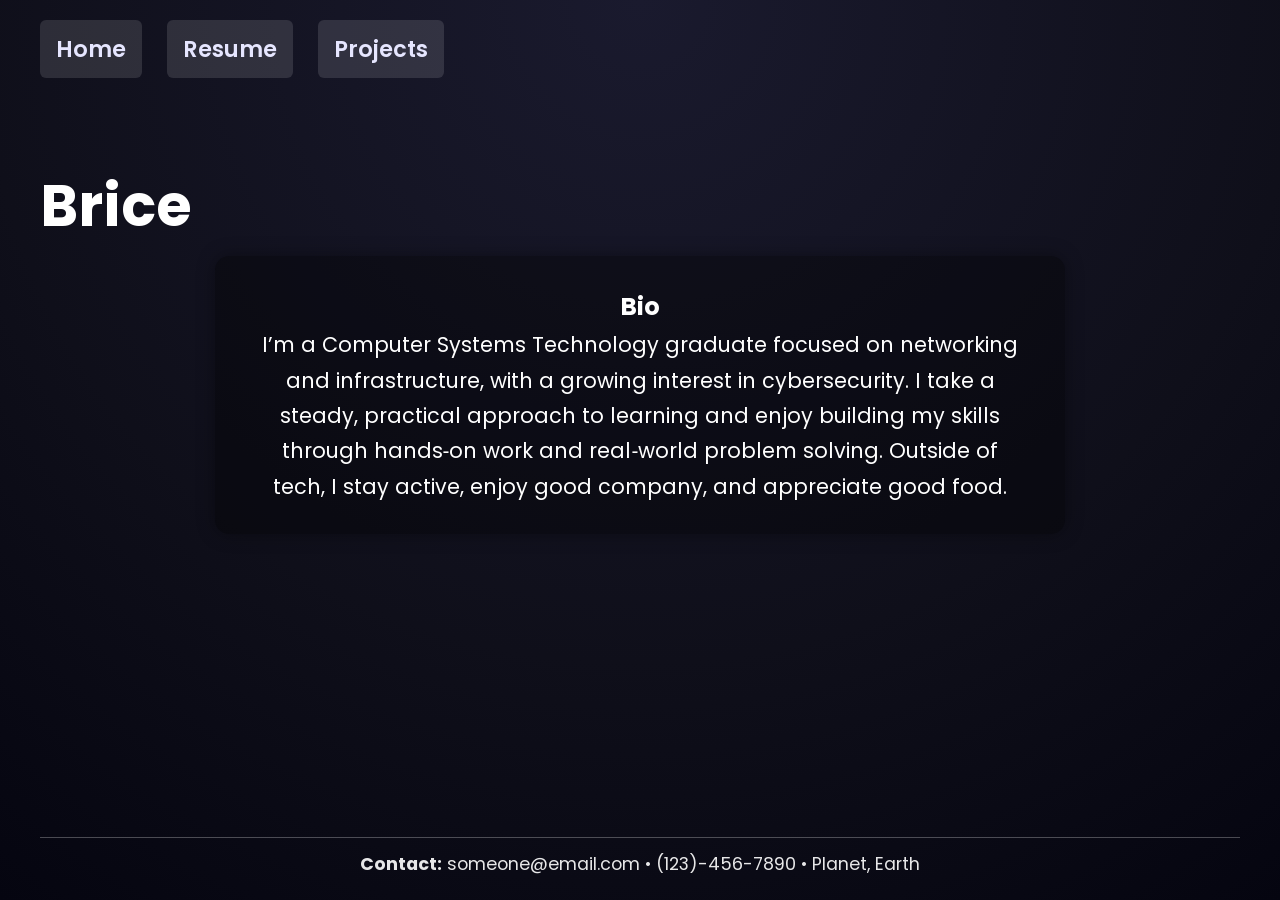
<file: index.html>
<!DOCTYPE html>
<html lang="en">
<head>
  <meta charset="UTF-8" />
  <title>Home</title>
  <link href="https://fonts.googleapis.com/css2?family=Poppins:wght@300;400;600;700&display=swap" rel="stylesheet">
  <link rel="stylesheet" href="style.css?v=12">
</head>
<body>
  <div class="page">

    <header class="top-bar">
      <nav class="nav-links">
        <a href="index.html">Home</a>
        <a href="resume.html">Resume</a>
        <a href="projects.html">Projects</a>
      </nav>
    </header>

    <main class="content">
      <h1 class="home-name">Brice</h1>

      <section class="bio">
        <h3>Bio</h3>
        <p>
          I’m a Computer Systems Technology graduate focused on networking and infrastructure, with a growing
    interest in cybersecurity. I take a steady, practical approach to learning and enjoy building my
    skills through hands‑on work and real‑world problem solving. Outside of tech, I stay active, enjoy
    good company, and appreciate good food.
        </p>
      </section>
    </main>

    <footer class="footer">
      <p><strong>Contact:</strong> someone@email.com • (123)-456-7890 • Planet, Earth</p>
    </footer>

  </div>
</body>
</html>
</file>
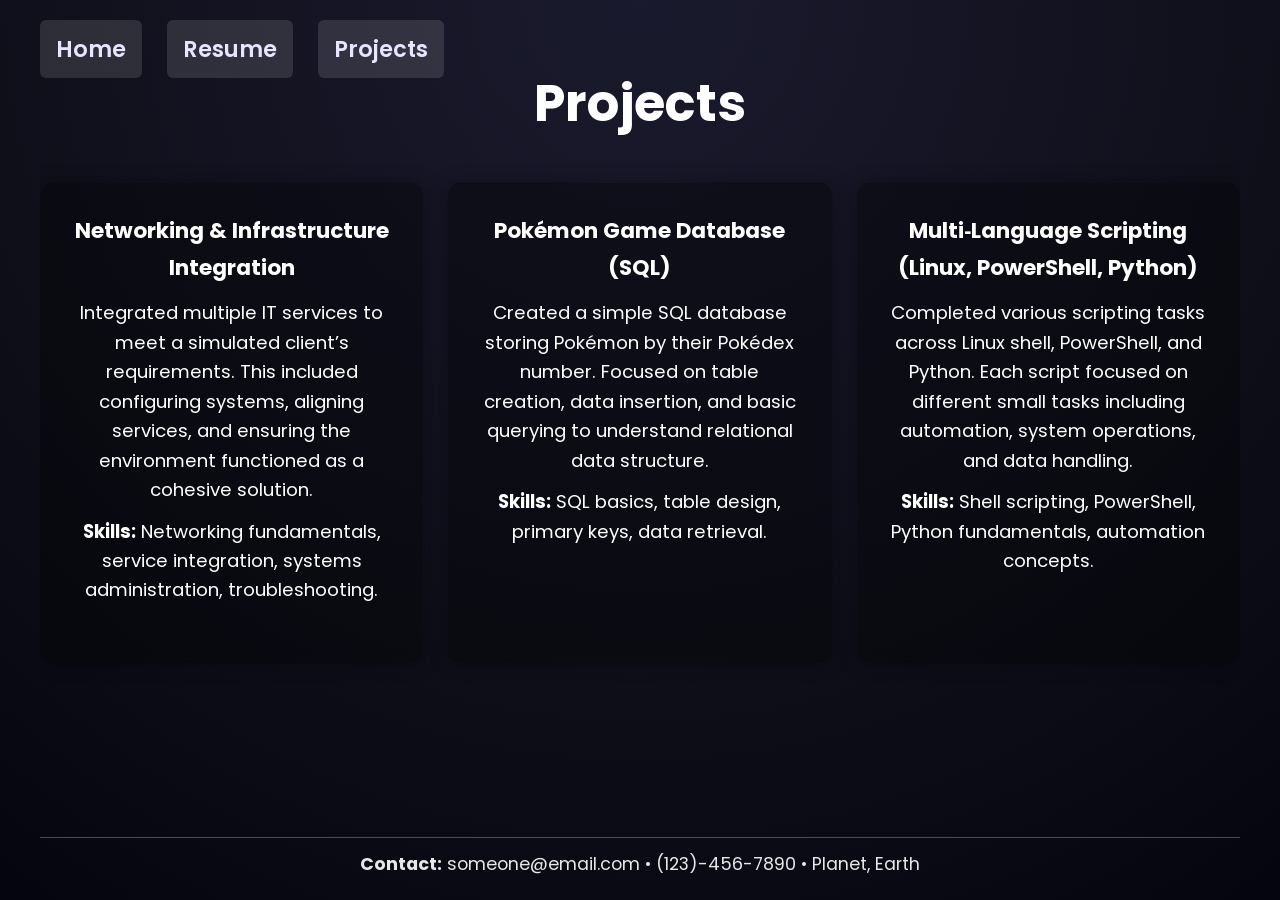
<file: projects.html>
<!DOCTYPE html>
<html lang="en">
<head>
  <meta charset="UTF-8" />
  <title>Projects</title>
  <link href="https://fonts.googleapis.com/css2?family=Poppins:wght@300;400;600;700&display=swap" rel="stylesheet">
  <link rel="stylesheet" href="style.css?v=7">
</head>
<body>
  <div class="page">

    <header class="top-bar">
      <nav class="nav-links">
        <a href="index.html">Home</a>
        <a href="resume.html">Resume</a>
        <a href="projects.html">Projects</a>
      </nav>
    </header>

    <main class="content">

      <h1 class="page-title">Projects</h1>

      <div class="project-columns">

        <div class="project-box">
          Networking & Infrastructure Integration
          <p>
            Integrated multiple IT services to meet a simulated client’s requirements. This included
            configuring systems, aligning services, and ensuring the environment functioned as a
            cohesive solution.
          </p>
          <p>
            <strong>Skills:</strong> Networking fundamentals, service integration, systems administration,
            troubleshooting.
          </p>
        </div>

        <div class="project-box">
          Pokémon Game Database (SQL)
          <p>
            Created a simple SQL database storing Pokémon by their Pokédex number. Focused on table
            creation, data insertion, and basic querying to understand relational data structure.
          </p>
          <p>
            <strong>Skills:</strong> SQL basics, table design, primary keys, data retrieval.
          </p>
        </div>

        <div class="project-box">
          Multi‑Language Scripting (Linux, PowerShell, Python)
          <p>
            Completed various scripting tasks across Linux shell, PowerShell, and Python. Each script
            focused on different small tasks including automation, system operations, and data handling.
          </p>
          <p>
            <strong>Skills:</strong> Shell scripting, PowerShell, Python fundamentals, automation concepts.
          </p>
        </div>

      </div>

    </main>

    <footer class="footer">
      <p><strong>Contact:</strong> someone@email.com • (123)-456-7890 • Planet, Earth</p>
    </footer>

  </div>
</body>
</html>
</file>
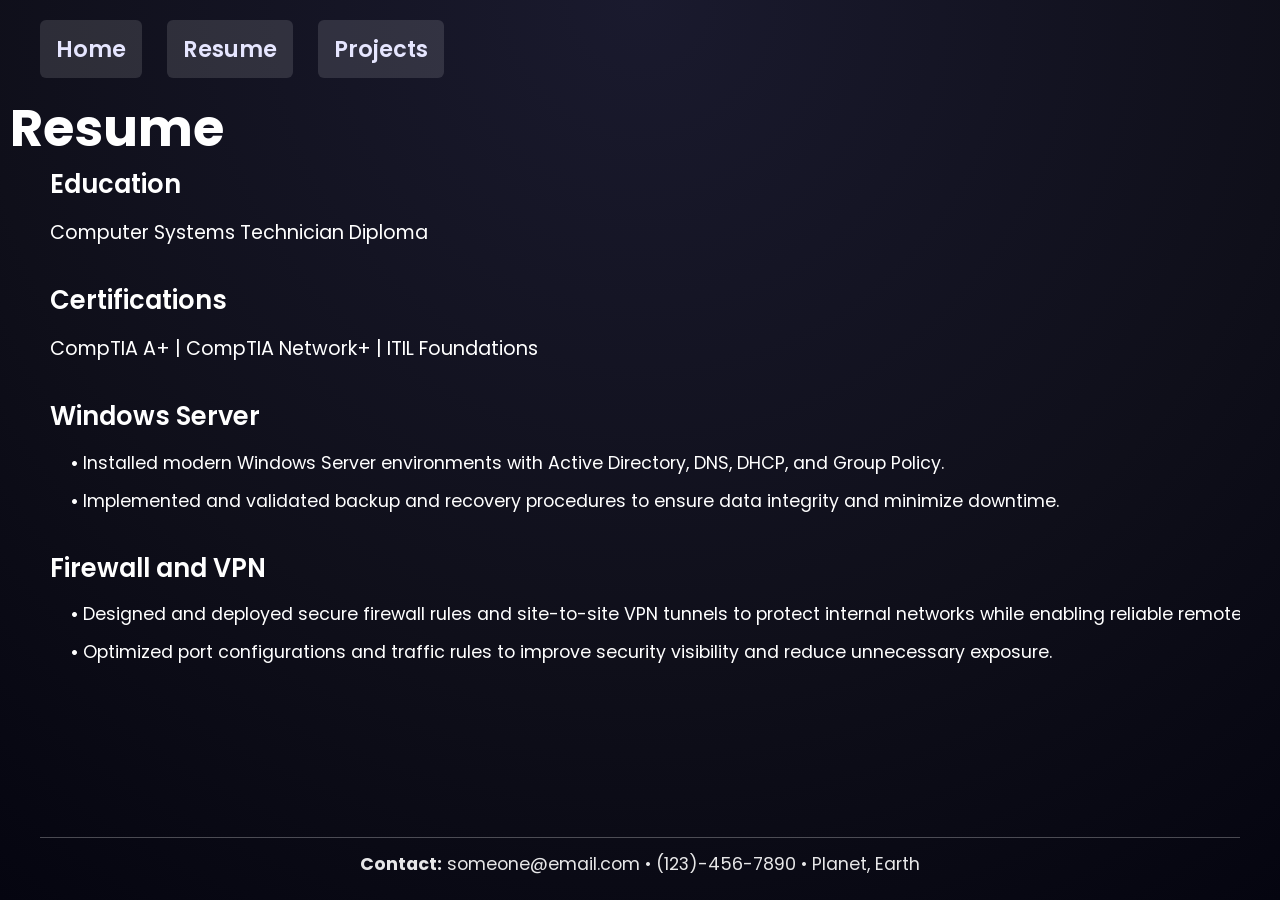
<file: resume.html>
<!DOCTYPE html>
<html lang="en">
<head>
  <meta charset="UTF-8" />
  <title>Resume</title>

  <link href="https://fonts.googleapis.com/css2?family=Poppins:wght@300;400;600;700&display=swap" rel="stylesheet">

  <link rel="stylesheet" href="style.css?v=9988">
</head>

<body class="page resume">

  <header class="top-bar">
    <nav class="nav-links">
      <a href="index.html">Home</a>
      <a href="resume.html">Resume</a>
      <a href="projects.html">Projects</a>
    </nav>
  </header>

  <main class="content">

    <h1 class="page-title">Resume</h1>

    <div class="resume-section">
      <h3>Education</h3>
      <p>Computer Systems Technician Diploma</p>
    </div>

    <div class="resume-section">
      <h3>Certifications</h3>
      <p>CompTIA A+ | CompTIA Network+ | ITIL Foundations</p>
    </div>

    <div class="resume-section">
      <h3>Windows Server</h3>
      <ul>
        <li>Installed modern Windows Server environments with Active Directory, DNS, DHCP, and Group Policy.</li>
        <li>Implemented and validated backup and recovery procedures to ensure data integrity and minimize downtime.</li>
      </ul>
    </div>

    <div class="resume-section">
      <h3>Firewall and VPN</h3>
      <ul>
        <li>Designed and deployed secure firewall rules and site-to-site VPN tunnels to protect internal networks while enabling reliable remote access.</li>
        <li>Optimized port configurations and traffic rules to improve security visibility and reduce unnecessary exposure.</li>
      </ul>
    </div>

  </main>

  <footer class="footer">
    <p><strong>Contact:</strong> someone@email.com • (123)-456-7890 • Planet, Earth</p>
  </footer>

</body>
</html>
</file>
<file: style.css>
* {
  margin: 0;
  padding: 0;
  box-sizing: border-box;
}

html, body {
  height: 100%;
  overflow: hidden;
}

body {
  font-family: 'Poppins', sans-serif;
  background: radial-gradient(circle at top, #1a1a2e, #0f0f1a 60%, #050510);
  background-attachment: fixed;
  color: #ffffff;
  line-height: 1.7;
  font-size: 1.25rem;
}

.page {
  height: 100vh;
  display: flex;
  flex-direction: column;
  padding: 20px 40px;
  position: relative;
}

.top-bar {
  display: flex;
  justify-content: flex-start;
  margin-bottom: 5px;
}

.nav-links {
  display: flex;
  gap: 25px;
  font-size: 1.4rem;
}

.nav-links a {
  text-decoration: none;
  color: #e6e6ff;
  font-weight: 600;
  padding: 10px 16px;
  border-radius: 6px;
  background: rgba(255, 255, 255, 0.12);
  transition: background 0.3s ease, transform 0.2s ease;
}

.nav-links a:hover {
  background: rgba(255, 255, 255, 0.25);
  transform: scale(1.05);
}

.page-title {
  font-size: 3.2rem;
  font-weight: 700;
  text-align: center;
  width: 100%;
  position: absolute;
  top: 60px;
  left: 0;
}

/* HOME + PROJECTS CENTERING */
.page.home .content,
.page.projects .content {
  width: 100%;
  align-items: center;
  text-align: center;
}

.content {
  flex: 1;
  display: flex;
  flex-direction: column;
  padding-top: 100px;
  overflow: hidden;
}

/* HOME PAGE */
.home-name {
  font-size: 3.6rem;
  font-weight: 700;
  margin-bottom: 20px;
  margin-top: -25px;
}

.bio {
  max-width: 850px;
  background: rgba(0, 0, 0, 0.35);
  padding: 30px 40px;
  border-radius: 14px;
  font-size: 1.3rem;
  box-shadow: 0 0 18px rgba(0,0,0,0.35);
  margin-top: -20px;
  margin-left: auto;
  margin-right: auto;
  text-align: center;
}

/* RESUME PAGE */
.page.resume .page-title {
  text-align: left;
  padding-left: 10px;
  top: 85px;
}

.page.resume .content {
  align-items: flex-start;
  padding-top: 80px;
  padding-left: 10px;
  text-align: left;
}

.page.resume .resume-section {
  width: 100%;
  max-width: 650px;
  margin-bottom: 22px;
  text-align: left;
}

.page.resume .resume-section h3 {
  font-size: 1.6rem;
  font-weight: 600;
  margin-bottom: 10px;
}

.page.resume .resume-section p {
  font-size: 1.2rem;
  margin-bottom: 8px;
  white-space: nowrap;
}

.page.resume .resume-section ul {
  list-style: none;
  padding-left: 20px;
}

.page.resume .resume-section ul li {
  margin-bottom: 8px;
  font-size: 1.1rem;
  white-space: nowrap;
}

.page.resume .resume-section ul li::before {
  content: "• ";
  font-weight: bold;
}

.page.resume .cert-horizontal {
  display: flex;
  gap: 12px;
  justify-content: flex-start;
  font-size: 1.1rem;
  white-space: nowrap;
}

/* PROJECTS PAGE */
.project-columns {
  display: grid;
  grid-template-columns: repeat(3, 1fr);
  gap: 25px;
  width: 100%;
  max-width: 1200px;
  margin-top: 0;
  justify-items: center;
  text-align: center;
  margin-left: auto;
  margin-right: auto;
}

.project-box {
  padding: 30px 30px 20px 30px;
  background: rgba(0, 0, 0, 0.35);
  border-radius: 12px;
  font-size: 1.35rem;
  font-weight: 700;
  min-height: 480px;
  box-shadow: 0 0 18px rgba(0,0,0,0.35);
}

.project-box p {
  margin-top: 12px;
  font-size: 1.15rem;
  font-weight: 400;
  line-height: 1.6;
}

/* FOOTER */
.footer {
  text-align: center;
  font-size: 1.1rem;
  padding-top: 12px;
  border-top: 1px solid rgba(255,255,255,0.3);
  opacity: 0.9;
}
</file>
